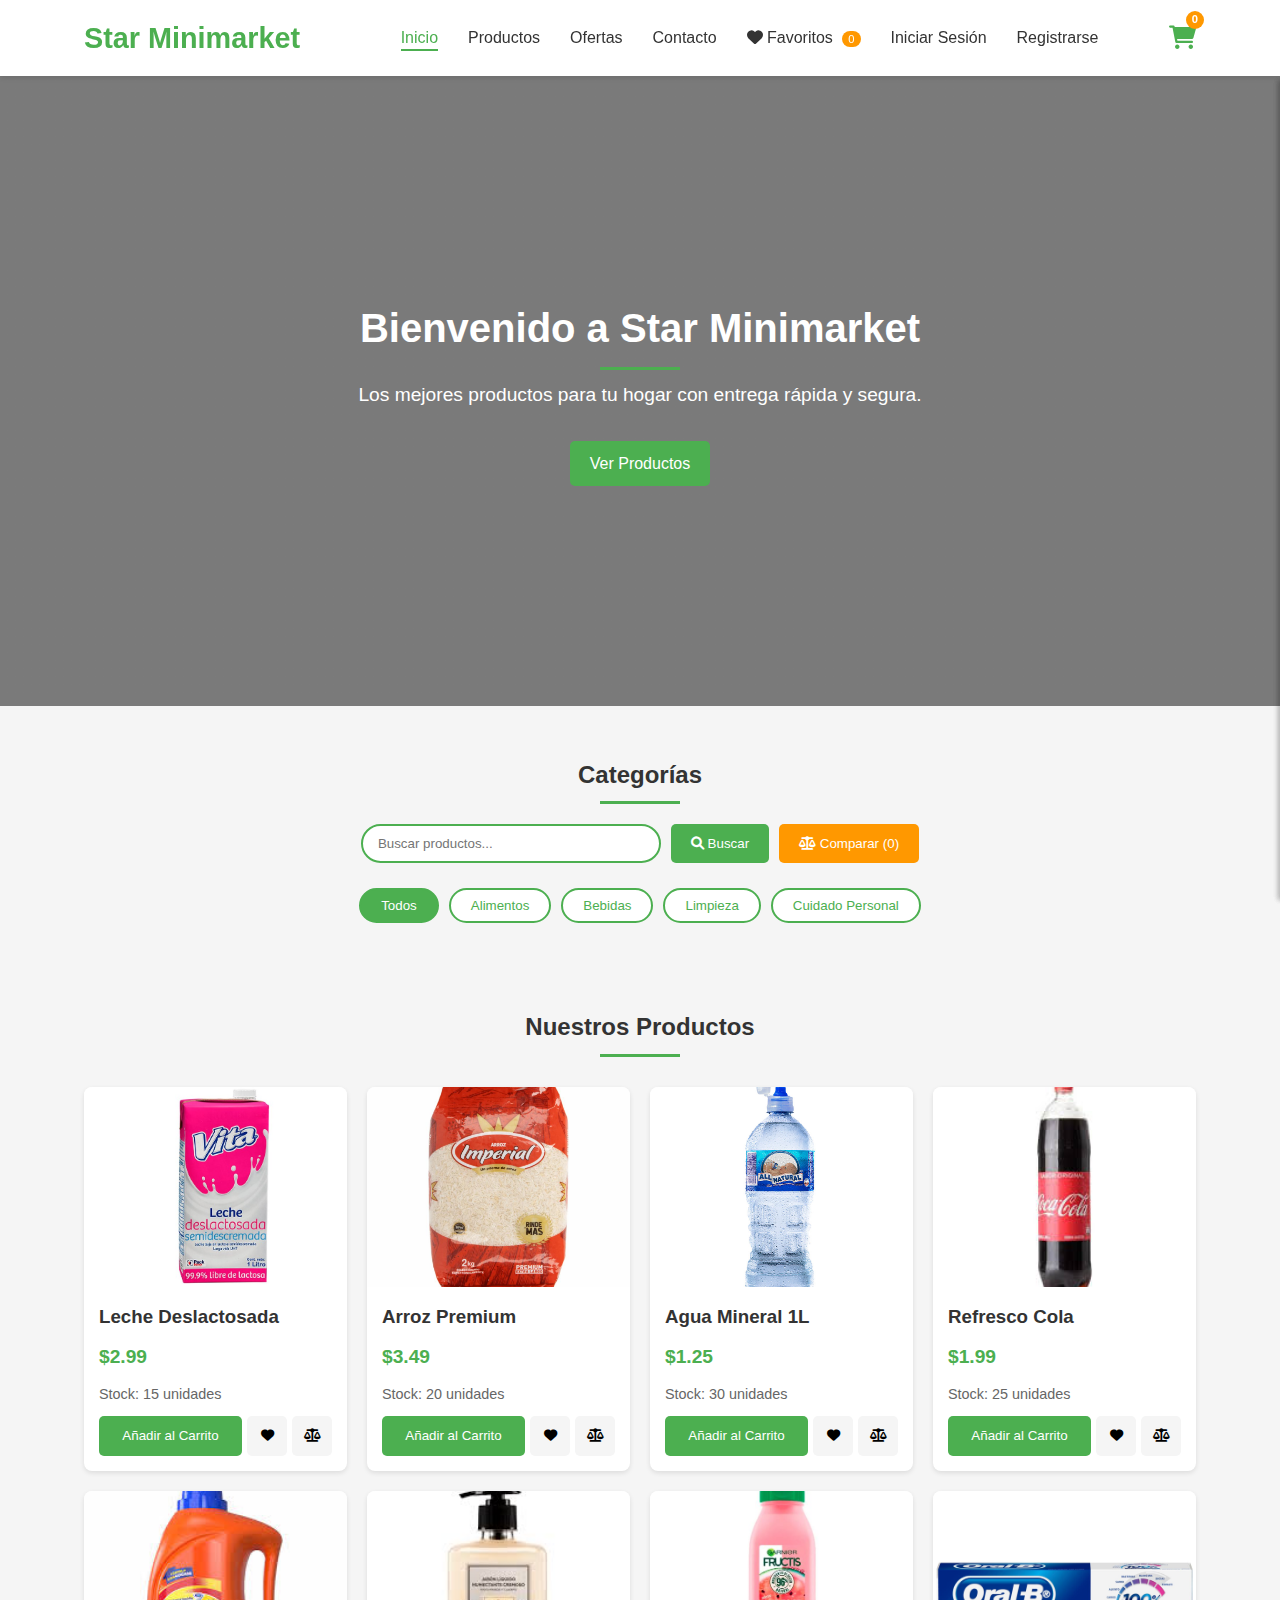
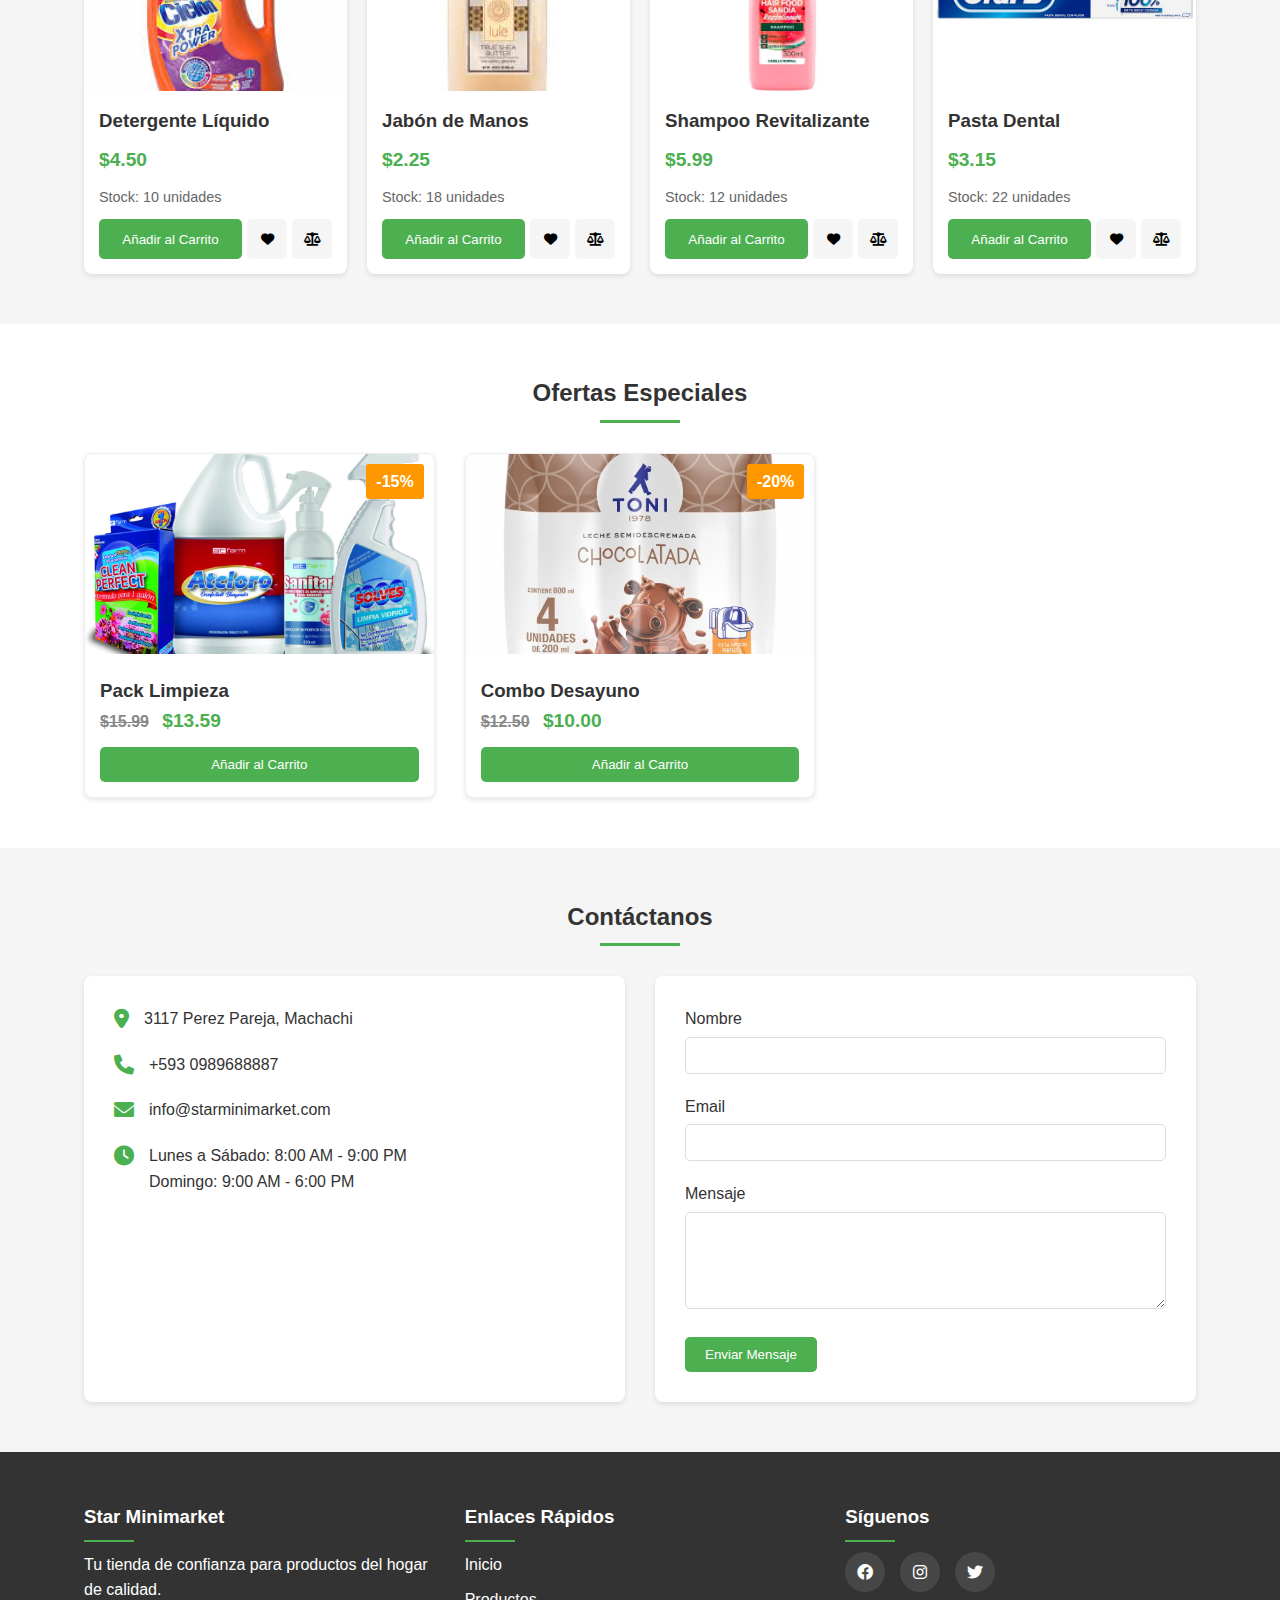
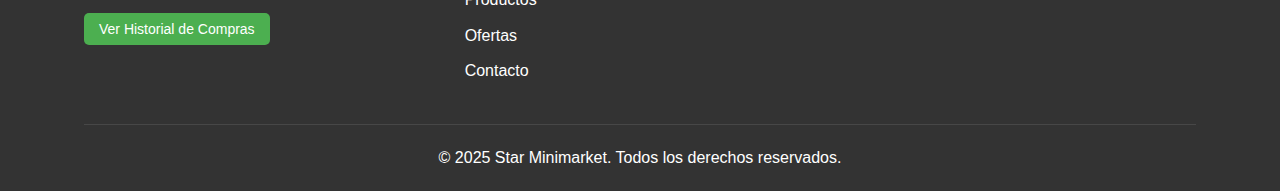
<file: index.html>
<!DOCTYPE html>
<html lang="es">

<head>
    <meta charset="UTF-8">
    <meta name="viewport" content="width=device-width, initial-scale=1.0">
    <title>Star Minimarket</title>
    <link rel="stylesheet" href="./static/css/styles.css">
    <link rel="stylesheet" href="https://cdnjs.cloudflare.com/ajax/libs/font-awesome/6.0.0-beta3/css/all.min.css">
</head>

<body>
    <header>
        <div class="container">
            <div class="logo">
                <h1>Star Minimarket</h1>
            </div>
            <nav>
                <ul>
                    <li><a href="#inicio" class="active">Inicio</a></li>
                    <li><a href="#productos">Productos</a></li>
                    <li><a href="#ofertas">Ofertas</a></li>
                    <li><a href="#contacto">Contacto</a></li>
                    <li><a href="#" id="wishlist-link"><i class="fas fa-heart"></i> Favoritos <span class="wishlist-count">0</span></a></li>
                    <li><a href="login.html">Iniciar Sesión</a></li>
                    <li><a href="registro.html">Registrarse</a></li>
                </ul>
            </nav>
            <div class="cart-icon">
                <i class="fas fa-shopping-cart"></i>
                <span class="cart-count">0</span>
            </div>
        </div>
    </header>

    <div class="shopping-cart">
        <h2>Carrito de Compras</h2>
        <div class="coupon-section">
            <input type="text" id="coupon-input" placeholder="Código de cupón">
            <button id="apply-coupon-btn" class="btn">Aplicar</button>
            <p id="coupon-message"></p>
        </div>
        <div class="cart-items">
            <p class="empty-cart">No hay productos en el carrito</p>
        </div>
        <div class="cart-total">
            <p>Subtotal: <span id="cart-subtotal-price">$0.00</span></p>
            <p id="discount-line" style="display:none;">Descuento: <span id="cart-discount-price">$0.00</span></p>
            <p>IVA (15%): <span id="cart-iva-price">$0.00</span></p>
            <p>Total: <span id="cart-total-price">$0.00</span></p>
            <button id="checkout-btn">Realizar Compra</button>
            <button id="clear-cart">Vaciar Carrito</button>
        </div>
    </div>

    <div class="wishlist-panel" id="wishlist-panel">
        <h2>Mis Favoritos</h2>
        <button class="close-wishlist" id="close-wishlist">✖</button>
        <div class="wishlist-items" id="wishlist-items">
            <p class="empty-wishlist">No hay productos favoritos</p>
        </div>
    </div>

    <div class="purchase-history-panel" id="purchase-history-panel">
        <h2>Historial de Compras</h2>
        <button class="close-history" id="close-history">✖</button>
        <div class="history-items" id="history-items">
            <p class="empty-history">No hay compras registradas</p>
        </div>
    </div>

    <section id="hero">
        <div class="container">
            <div class="hero-content">
                <h2>Bienvenido a Star Minimarket</h2>
                <p>Los mejores productos para tu hogar con entrega rápida y segura.</p>
                <a href="#productos" class="btn">Ver Productos</a>
            </div>
        </div>
    </section>

    <section id="categorias">
        <div class="container">
            <h2>Categorías</h2>
            <div class="search-container">
                <input type="text" id="search-input" placeholder="Buscar productos...">
                <button id="search-btn" class="btn"><i class="fas fa-search"></i> Buscar</button>
                <button id="compare-btn" class="btn btn-secondary"><i class="fas fa-balance-scale"></i> Comparar (<span id="compare-count">0</span>)</button>
            </div>
            <div class="filter-buttons">
                <button class="filter-btn active" data-category="todos">Todos</button>
                <button class="filter-btn" data-category="alimentos">Alimentos</button>
                <button class="filter-btn" data-category="bebidas">Bebidas</button>
                <button class="filter-btn" data-category="limpieza">Limpieza</button>
                <button class="filter-btn" data-category="personal">Cuidado Personal</button>
            </div>
        </div>
    </section>

    <section id="productos">
        <div class="container">
            <h2>Nuestros Productos</h2>
            <div class="products-grid">

            </div>
        </div>
    </section>

    <section id="ofertas">
        <div class="container">
            <h2>Ofertas Especiales</h2>
            <div class="offers-container">
                <div class="offer-card">
                    <div class="offer-badge">-15%</div>
                    <img src="static/images/pack_limpieza.jpg" alt="Oferta Especial">
                    <div class="offer-content">
                        <h3>Pack Limpieza</h3>
                        <p class="price"><span class="original">$15.99</span> $13.59</p>
                        <button class="add-to-cart-btn" data-id="oferta1" data-name="Pack Limpieza" data-price="13.59"
                            data-img="https://via.placeholder.com/150" data-category="limpieza">Añadir al
                            Carrito</button>
                    </div>
                </div>
                <div class="offer-card">
                    <div class="offer-badge">-20%</div>
                    <img src="static/images/pack_leche.jpg" alt="Oferta Especial">
                    <div class="offer-content">
                        <h3>Combo Desayuno</h3>
                        <p class="price"><span class="original">$12.50</span> $10.00</p>
                        <button class="add-to-cart-btn" data-id="oferta2" data-name="Combo Desayuno" data-price="10.00"
                            data-img="https://via.placeholder.com/150" data-category="alimentos">Añadir al
                            Carrito</button>
                    </div>
                </div>
            </div>
        </div>
    </section>

    <section id="contacto">
        <div class="container">
            <h2>Contáctanos</h2>
            <div class="contact-container">
                <div class="contact-info">
                    <div class="info-item">
                        <i class="fas fa-map-marker-alt"></i>
                        <p>3117 Perez Pareja, Machachi </p>
                    </div>
                    <div class="info-item">
                        <i class="fas fa-phone"></i>
                        <p> +593 0989688887</p>
                    </div>
                    <div class="info-item">
                        <i class="fas fa-envelope"></i>
                        <p>info@starminimarket.com</p>
                    </div>
                    <div class="info-item">
                        <i class="fas fa-clock"></i>
                        <p>Lunes a Sábado: 8:00 AM - 9:00 PM<br>Domingo: 9:00 AM - 6:00 PM</p>
                    </div>
                </div>
                <div class="contact-form">
                    <form id="contact-form">
                        <div class="form-group">
                            <label for="name">Nombre</label>
                            <input type="text" id="name" name="name" required>
                        </div>
                        <div class="form-group">
                            <label for="email">Email</label>
                            <input type="email" id="email" name="email" required>
                        </div>
                        <div class="form-group">
                            <label for="message">Mensaje</label>
                            <textarea id="message" name="message" rows="5" required></textarea>
                        </div>
                        <button type="submit" class="btn">Enviar Mensaje</button>
                    </form>
                </div>
            </div>
        </div>
    </section>

    <footer>
        <div class="container">
            <div class="footer-content">
                <div class="footer-section">
                    <h3>Star Minimarket</h3>
                    <p>Tu tienda de confianza para productos del hogar de calidad.</p>
                    <button id="view-history-btn" class="btn btn-small">Ver Historial de Compras</button>
                </div>
                <div class="footer-section">
                    <h3>Enlaces Rápidos</h3>
                    <ul>
                        <li><a href="#inicio">Inicio</a></li>
                        <li><a href="#productos">Productos</a></li>
                        <li><a href="#ofertas">Ofertas</a></li>
                        <li><a href="#contacto">Contacto</a></li>
                    </ul>
                </div>
                <div class="footer-section">
                    <h3>Síguenos</h3>
                    <div class="social-icons">
                        <a href="#"><i class="fab fa-facebook"></i></a>
                        <a href="#"><i class="fab fa-instagram"></i></a>
                        <a href="#"><i class="fab fa-twitter"></i></a>
                    </div>
                </div>
            </div>
            <div class="footer-bottom">
                <p>&copy; 2025 Star Minimarket. Todos los derechos reservados.</p>
            </div>
        </div>
    </footer>

    <div id="compare-modal" class="modal">
        <div class="modal-content">
            <span class="close-modal" id="close-compare">×</span>
            <h2>Comparador de Productos</h2>
            <div id="compare-container"></div>
            <button id="clear-compare" class="btn">Limpiar Comparación</button>
        </div>
    </div>

    <script src="./static/js/auth.js"></script>
    <script src="./static/js/script.js"></script>
</body>

</html>
</file>
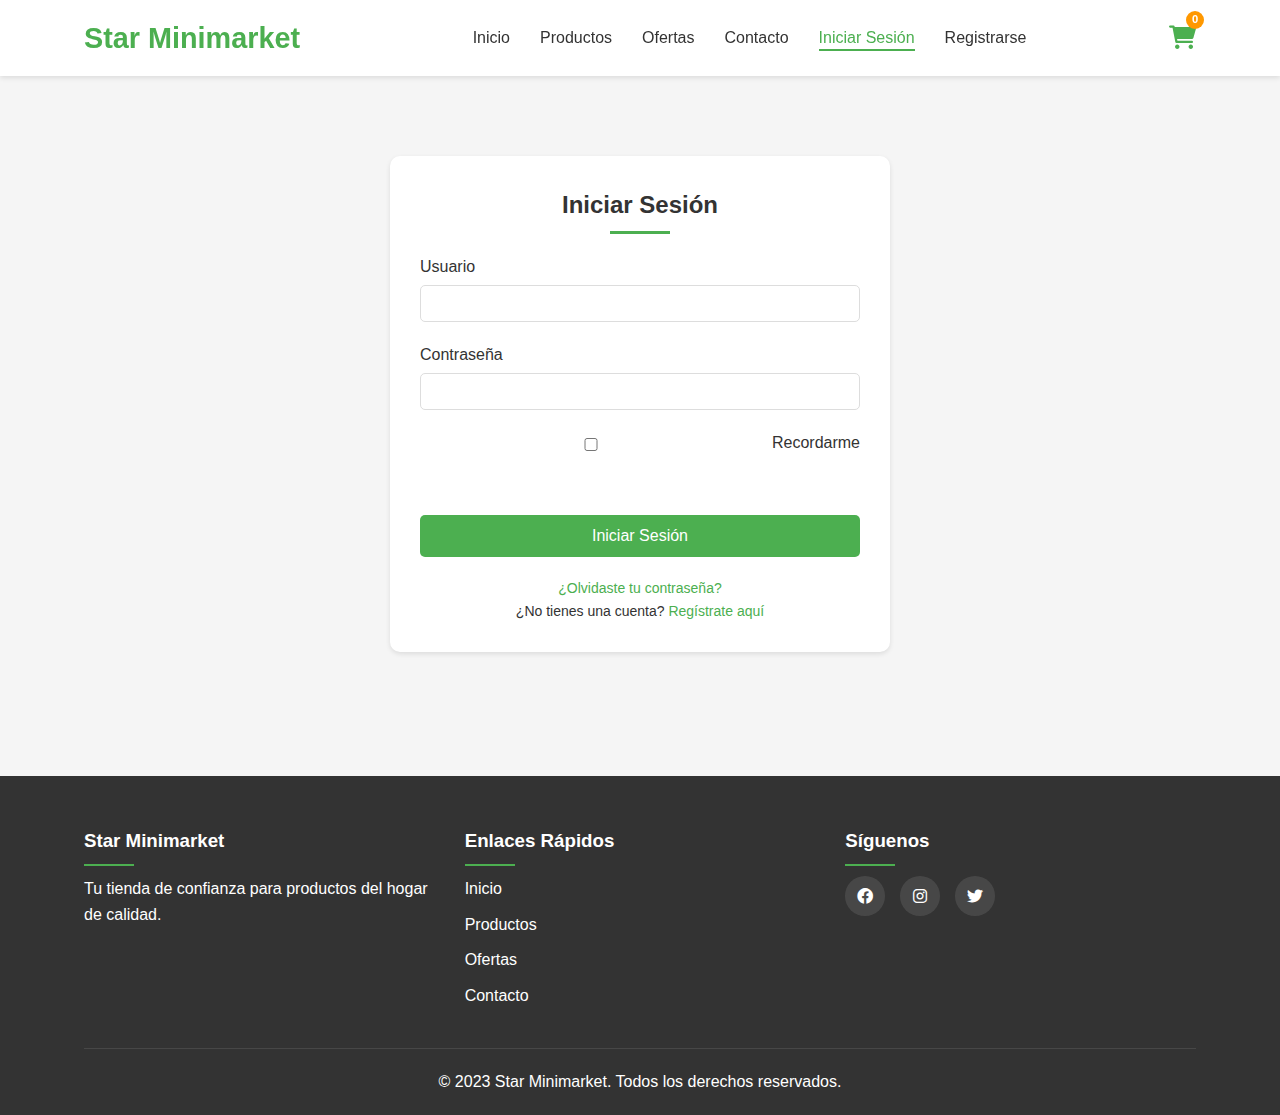
<file: admin.html>
<!DOCTYPE html>
<html lang="es">
<head>
    <meta charset="UTF-8">
    <meta name="viewport" content="width=device-width, initial-scale=1.0">
    <title>Panel de Administración - Star Minimarket</title>
    <link rel="stylesheet" href="./static/css/styles.css">
    <link rel="stylesheet" href="./static/css/admin.css">
    <link rel="stylesheet" href="https://cdnjs.cloudflare.com/ajax/libs/font-awesome/6.0.0-beta3/css/all.min.css">
</head>
<body>
    <header>
        <div class="container">
            <div class="logo">
                <h1>Star Minimarket - Admin</h1>
            </div>
            <nav>
                <ul>
                    <li><a href="index.html">Ver Tienda</a></li>
                    <li><a href="#" id="admin-logout-link">Cerrar Sesión</a></li>
                </ul>
            </nav>
        </div>
    </header>

    <section class="admin-section">
        <div class="container">
            <h2>Panel de Administración</h2>
            
            <div class="admin-stats">
                <div class="stat-card">
                    <i class="fas fa-box"></i>
                    <h3>Total Productos</h3>
                    <p id="total-products">0</p>
                </div>
                <div class="stat-card">
                    <i class="fas fa-shopping-cart"></i>
                    <h3>Total Ventas</h3>
                    <p id="total-sales">0</p>
                </div>
                <div class="stat-card">
                    <i class="fas fa-dollar-sign"></i>
                    <h3>Ingresos</h3>
                    <p id="total-revenue">$0.00</p>
                </div>
            </div>

            <div class="admin-tabs">
                <button class="tab-btn active" data-tab="products">Productos</button>
                <button class="tab-btn" data-tab="promotions">Promociones</button>
                <button class="tab-btn" data-tab="employees">Empleados</button>
            </div>

            <div id="products-tab" class="tab-content active">
                <div class="admin-controls">
                    <button id="add-product-btn" class="btn btn-primary">
                        <i class="fas fa-plus"></i> Agregar Producto
                    </button>
                </div>

                <div class="products-table">
                    <h3>Gestión de Productos</h3>
                    <table id="admin-products-table" class="admin-table">
                        <thead>
                            <tr>
                                <th>ID</th>
                                <th>Imagen</th>
                                <th>Nombre</th>
                                <th>Precio</th>
                                <th>Categoría</th>
                                <th>Stock</th>
                                <th>Acciones</th>
                            </tr>
                        </thead>
                        <tbody id="products-tbody">
                        </tbody>
                    </table>
                </div>
            </div>

            <div id="promotions-tab" class="tab-content">
                <div class="admin-controls">
                    <button id="add-promotion-btn" class="btn btn-primary">
                        <i class="fas fa-plus"></i> Agregar Promoción
                    </button>
                </div>

                <div class="products-table">
                    <h3>Gestión de Promociones</h3>
                    <table id="admin-promotions-table" class="admin-table">
                        <thead>
                            <tr>
                                <th>ID</th>
                                <th>Imagen</th>
                                <th>Nombre</th>
                                <th>Precio Original</th>
                                <th>Precio Oferta</th>
                                <th>Descuento</th>
                                <th>Categoría</th>
                                <th>Acciones</th>
                            </tr>
                        </thead>
                        <tbody id="promotions-tbody">
                        </tbody>
                    </table>
                </div>
            </div>

            <!-- NUEVA SECCIÓN: Empleados -->
            <div id="employees-tab" class="tab-content">
                <div class="products-table">
                    <h3>Lista de Empleados</h3>
                    <table id="admin-employees-table" class="admin-table">
                        <thead>
                            <tr>
                                <th>ID</th>
                                <th>Nombre</th>
                                <th>Cargo</th>
                                <th>Email</th>
                                <th>Teléfono</th>
                                <th>Estado</th>
                            </tr>
                        </thead>
                        <tbody id="employees-tbody"></tbody>
                    </table>
                </div>
            </div>
        </div>
    </section>

    <div id="product-modal" class="modal">
        <div class="modal-content">
            <span class="close-modal" id="close-product-modal">×</span>
            <h2 id="modal-title">Agregar Producto</h2>
            <form id="product-form">
                <input type="hidden" id="product-id">
                <div class="form-group">
                    <label for="product-name">Nombre del Producto</label>
                    <input type="text" id="product-name" required>
                </div>
                <div class="form-group">
                    <label for="product-price">Precio ($)</label>
                    <input type="number" id="product-price" step="0.01" min="0" required>
                </div>
                <div class="form-group">
                    <label for="product-category">Categoría</label>
                    <select id="product-category" required>
                        <option value="alimentos">Alimentos</option>
                        <option value="bebidas">Bebidas</option>
                        <option value="limpieza">Limpieza</option>
                        <option value="personal">Cuidado Personal</option>
                    </select>
                </div>
                <div class="form-group">
                    <label for="product-stock">Stock</label>
                    <input type="number" id="product-stock" min="0" required>
                </div>
                <div class="form-group">
                    <label for="product-img">URL de Imagen</label>
                    <input type="text" id="product-img" placeholder="static/images/producto.jpg" required>
                </div>
                <button type="submit" class="btn btn-primary">Guardar Producto</button>
            </form>
        </div>
    </div>

    <div id="promotion-modal" class="modal">
        <div class="modal-content">
            <span class="close-modal" id="close-promotion-modal">×</span>
            <h2 id="promotion-modal-title">Agregar Promoción</h2>
            <form id="promotion-form">
                <input type="hidden" id="promotion-id">
                <div class="form-group">
                    <label for="promotion-name">Nombre de la Promoción</label>
                    <input type="text" id="promotion-name" required>
                </div>
                <div class="form-group">
                    <label for="promotion-original-price">Precio Original ($)</label>
                    <input type="number" id="promotion-original-price" step="0.01" min="0" required>
                </div>
                <div class="form-group">
                    <label for="promotion-price">Precio en Oferta ($)</label>
                    <input type="number" id="promotion-price" step="0.01" min="0" required>
                </div>
                <div class="form-group">
                    <label for="promotion-category">Categoría</label>
                    <select id="promotion-category" required>
                        <option value="alimentos">Alimentos</option>
                        <option value="bebidas">Bebidas</option>
                        <option value="limpieza">Limpieza</option>
                        <option value="personal">Cuidado Personal</option>
                    </select>
                </div>
                <div class="form-group">
                    <label for="promotion-img">URL de Imagen</label>
                    <input type="text" id="promotion-img" placeholder="static/images/promocion.jpg" required>
                </div>
                <button type="submit" class="btn btn-primary">Guardar Promoción</button>
            </form>
        </div>
    </div>

    <footer>
        <div class="container">
            <div class="footer-bottom">
                <p>&copy; 2025 Star Minimarket - Panel de Administración</p>
            </div>
        </div>
    </footer>

    <script src="./static/js/admin.js"></script>
</body>
</html>
</file>
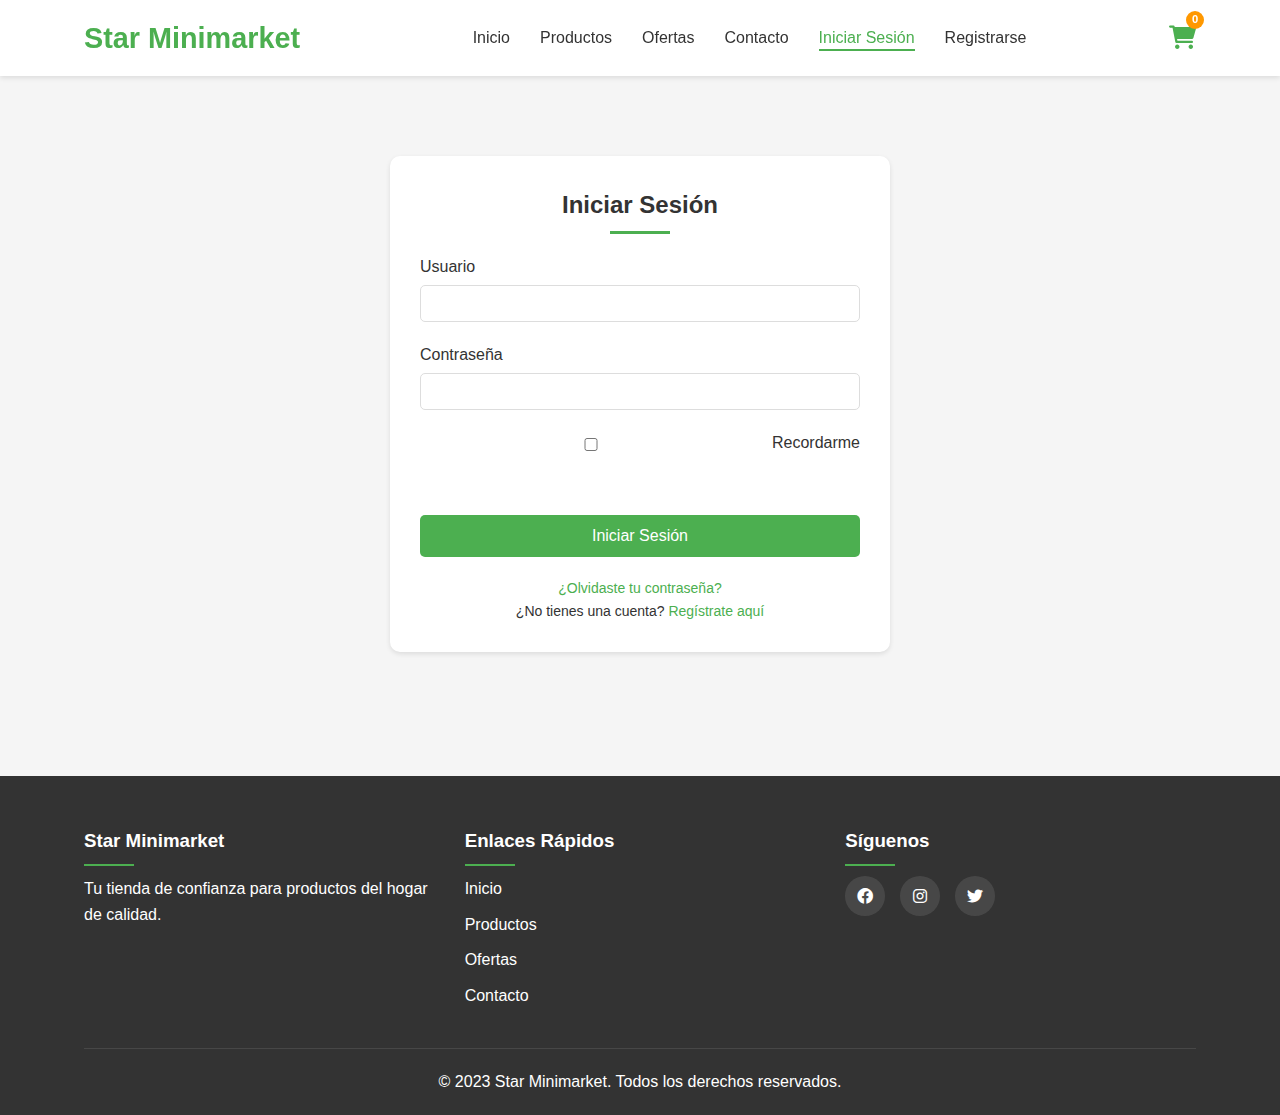
<file: login.html>
<!DOCTYPE html>
<html lang="es">

<head>
    <meta charset="UTF-8">
    <meta name="viewport" content="width=device-width, initial-scale=1.0">
    <title>Iniciar Sesión - Star Minimarket</title>
    <link rel="stylesheet" href="./static/css/styles.css">
    <link rel="stylesheet" href="https://cdnjs.cloudflare.com/ajax/libs/font-awesome/6.0.0-beta3/css/all.min.css">
</head>

<body>
    <header>
        <div class="container">
            <div class="logo">
                <h1>Star Minimarket</h1>
            </div>
            <nav>
                <ul>
                    <li><a href="index.html">Inicio</a></li>
                    <li><a href="index.html#productos">Productos</a></li>
                    <li><a href="index.html#ofertas">Ofertas</a></li>
                    <li><a href="index.html#contacto">Contacto</a></li>
                    <li><a href="login.html" class="active">Iniciar Sesión</a></li>
                    <li><a href="registro.html">Registrarse</a></li>
                </ul>
            </nav>
            <div class="cart-icon">
                <i class="fas fa-shopping-cart"></i>
                <span class="cart-count">0</span>
            </div>
        </div>
    </header>
    <section id="login-section" class="auth-section">
        <div class="container">
            <div class="auth-container">
                <div class="auth-form-container">
                    <h2>Iniciar Sesión</h2>
                    <form id="login-form" class="auth-form">
                        <div class="form-group">
                            <label for="username">Usuario</label>
                            <input type="text" id="username" name="username" required>
                        </div>
                        <div class="form-group">
                            <label for="password">Contraseña</label>
                            <input type="password" id="password" name="password" required>
                        </div>
                        <div class="form-group">
                            <div class="remember-me">
                                <input type="checkbox" id="remember" name="remember">
                                <label for="remember">Recordarme</label>
                            </div>
                        </div>
                        <div id="login-error" class="error-message"></div>
                        <button type="submit" class="btn btn-primary">Iniciar Sesión</button>
                    </form>
                    <div class="auth-links">
                        <a href="#">¿Olvidaste tu contraseña?</a>
                        <p>¿No tienes una cuenta? <a href="registro.html">Regístrate aquí</a></p>
                    </div>
                </div>
            </div>
        </div>
    </section>
    <footer>
        <div class="container">
            <div class="footer-content">
                <div class="footer-section">
                    <h3>Star Minimarket</h3>
                    <p>Tu tienda de confianza para productos del hogar de calidad.</p>
                </div>
                <div class="footer-section">
                    <h3>Enlaces Rápidos</h3>
                    <ul>
                        <li><a href="index.html">Inicio</a></li>
                        <li><a href="index.html#productos">Productos</a></li>
                        <li><a href="index.html#ofertas">Ofertas</a></li>
                        <li><a href="index.html#contacto">Contacto</a></li>
                    </ul>
                </div>
                <div class="footer-section">
                    <h3>Síguenos</h3>
                    <div class="social-icons">
                        <a href="#"><i class="fab fa-facebook"></i></a>
                        <a href="#"><i class="fab fa-instagram"></i></a>
                        <a href="#"><i class="fab fa-twitter"></i></a>
                    </div>
                </div>
            </div>
            <div class="footer-bottom">
                <p>&copy; 2023 Star Minimarket. Todos los derechos reservados.</p>
            </div>
        </div>
    </footer>
    <script src="./static/js/auth.js"></script>
    <script src="./static/js/script.js"></script>
</body>

</html>
</file>
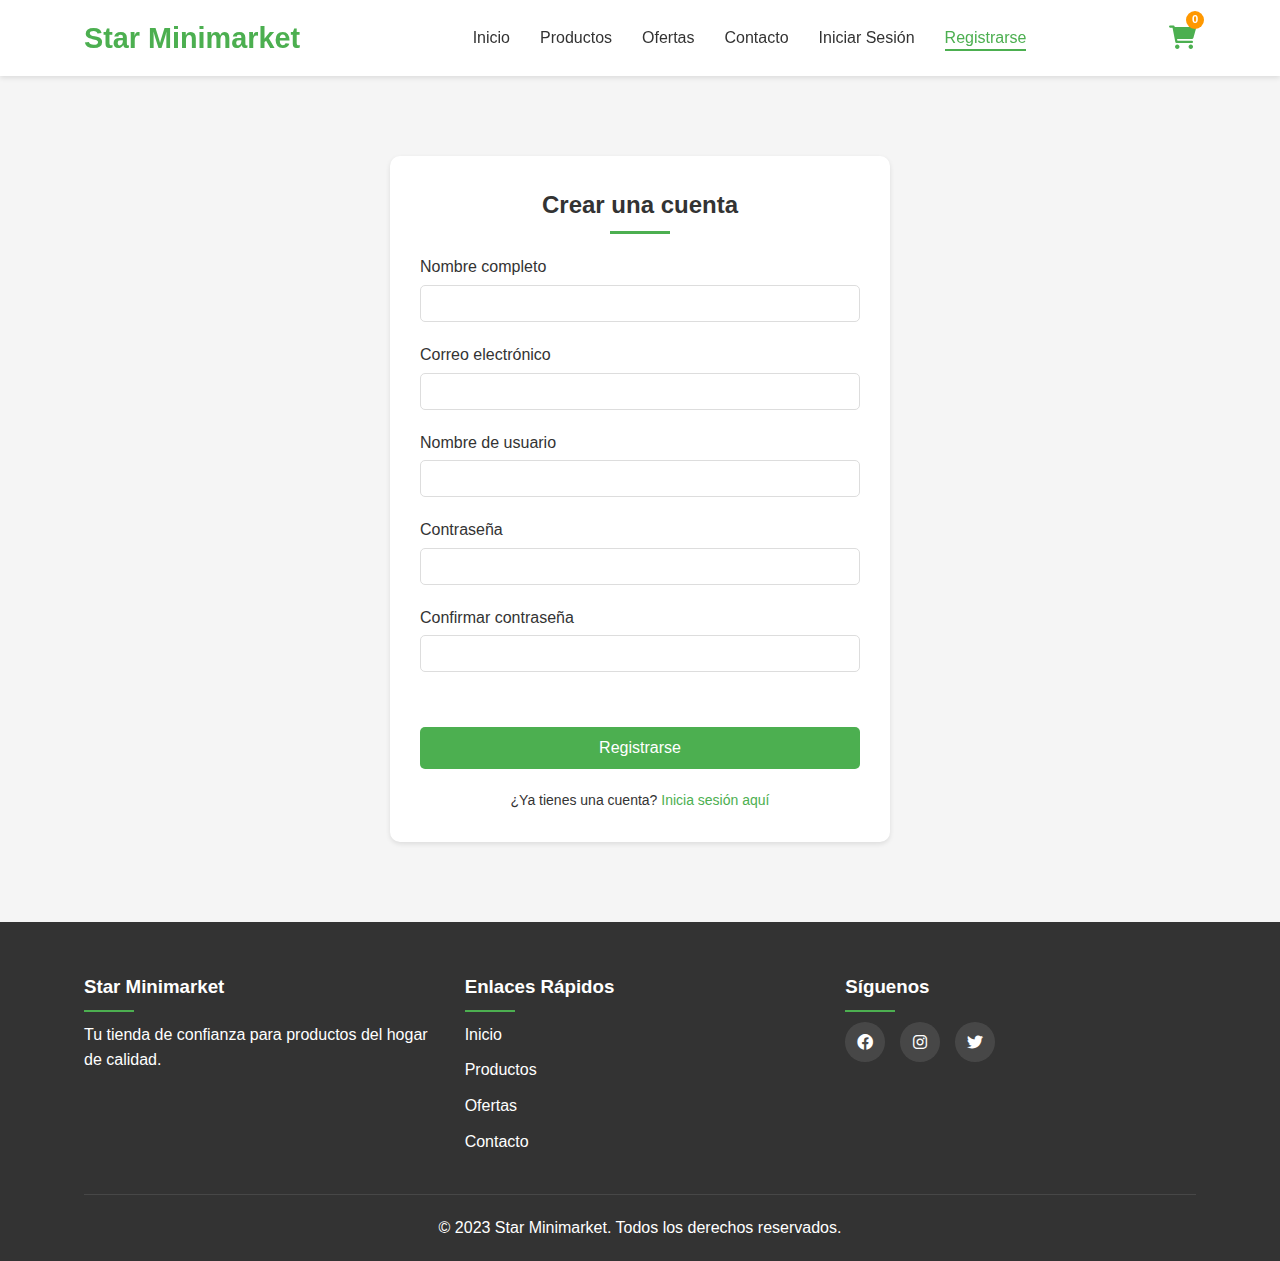
<file: registro.html>
<!DOCTYPE html>
<html lang="es">
<head>
    <meta charset="UTF-8">
    <meta name="viewport" content="width=device-width, initial-scale=1.0">
    <title>Registro - Star Minimarket</title>
    <link rel="stylesheet" href="./static/css/styles.css">
    <link rel="stylesheet" href="https://cdnjs.cloudflare.com/ajax/libs/font-awesome/6.0.0-beta3/css/all.min.css">
</head>
<body>
    <header>
        <div class="container">
            <div class="logo">
                <h1>Star Minimarket</h1>
            </div>
            <nav>
                <ul>
                    <li><a href="index.html">Inicio</a></li>
                    <li><a href="index.html#productos">Productos</a></li>
                    <li><a href="index.html#ofertas">Ofertas</a></li>
                    <li><a href="index.html#contacto">Contacto</a></li>
                    <li><a href="login.html">Iniciar Sesión</a></li>
                    <li><a href="registro.html" class="active">Registrarse</a></li>
                </ul>
            </nav>
            <div class="cart-icon">
                <i class="fas fa-shopping-cart"></i>
                <span class="cart-count">0</span>
            </div>
        </div>
    </header>
    <section id="registro-section" class="auth-section">
        <div class="container">
            <div class="auth-container">
                <div class="auth-form-container">
                    <h2>Crear una cuenta</h2>
                    <form id="registro-form" class="auth-form">
                        <div class="form-group">
                            <label for="reg-nombre">Nombre completo</label>
                            <input type="text" id="reg-nombre" name="nombre" required>
                        </div>
                        <div class="form-group">
                            <label for="reg-email">Correo electrónico</label>
                            <input type="email" id="reg-email" name="email" required>
                        </div>
                        <div class="form-group">
                            <label for="reg-username">Nombre de usuario</label>
                            <input type="text" id="reg-username" name="username" required>
                        </div>
                        <div class="form-group">
                            <label for="reg-password">Contraseña</label>
                            <input type="password" id="reg-password" name="password" required>
                        </div>
                        <div class="form-group">
                            <label for="reg-confirm-password">Confirmar contraseña</label>
                            <input type="password" id="reg-confirm-password" name="confirm-password" required>
                        </div>
                        <div id="registro-error" class="error-message"></div>
                        <button type="submit" class="btn btn-primary">Registrarse</button>
                    </form>
                    <div class="auth-links">
                        <p>¿Ya tienes una cuenta? <a href="login.html">Inicia sesión aquí</a></p>
                    </div>
                </div>
            </div>
        </div>
    </section>
    <footer>
        <div class="container">
            <div class="footer-content">
                <div class="footer-section">
                    <h3>Star Minimarket</h3>
                    <p>Tu tienda de confianza para productos del hogar de calidad.</p>
                </div>
                <div class="footer-section">
                    <h3>Enlaces Rápidos</h3>
                    <ul>
                        <li><a href="index.html">Inicio</a></li>
                        <li><a href="index.html#productos">Productos</a></li>
                        <li><a href="index.html#ofertas">Ofertas</a></li>
                        <li><a href="index.html#contacto">Contacto</a></li>
                    </ul>
                </div>
                <div class="footer-section">
                    <h3>Síguenos</h3>
                    <div class="social-icons">
                        <a href="#"><i class="fab fa-facebook"></i></a>
                        <a href="#"><i class="fab fa-instagram"></i></a>
                        <a href="#"><i class="fab fa-twitter"></i></a>
                    </div>
                </div>
            </div>
            <div class="footer-bottom">
                <p>&copy; 2023 Star Minimarket. Todos los derechos reservados.</p>
            </div>
        </div>
    </footer>
    <script src="./static/js/auth.js"></script>
    <script src="./static/js/script.js"></script>
</body>
</html>
</file>
<file: static/css/styles.css>
* {
    margin: 0;
    padding: 0;
    box-sizing: border-box;
}

:root {
    --primary-color: #4caf50;
    --secondary-color: #2e7d32;
    --accent-color: #ff9800;
    --light-gray: #f5f5f5;
    --dark-gray: #333;
    --white: #fff;
    --shadow: 0 2px 5px rgba(0, 0, 0, 0.1);
    --transition: all 0.3s ease;
}

body {
    font-family: 'Segoe UI', Tahoma, Geneva, Verdana, sans-serif;
    line-height: 1.6;
    color: var(--dark-gray);
    background-color: var(--light-gray);
}

.container {
    width: 90%;
    max-width: 1200px;
    margin: 0 auto;
    padding: 0 20px;
}

a {
    text-decoration: none;
    color: inherit;
}

ul {
    list-style: none;
}

.btn {
    display: inline-block;
    background-color: var(--primary-color);
    color: var(--white);
    padding: 10px 20px;
    border: none;
    border-radius: 5px;
    cursor: pointer;
    transition: var(--transition);
}

.btn:hover {
    background-color: var(--secondary-color);
}

header {
    background-color: var(--white);
    box-shadow: var(--shadow);
    position: sticky;
    top: 0;
    z-index: 100;
}

header .container {
    display: flex;
    justify-content: space-between;
    align-items: center;
    padding: 15px 20px;
}

.logo h1 {
    color: var(--primary-color);
    font-size: 1.8rem;
    font-weight: 700;
}

nav ul {
    display: flex;
}

nav ul li {
    margin-left: 30px;
}

nav ul li a {
    position: relative;
    font-weight: 500;
    transition: var(--transition);
}

nav ul li a:hover,
nav ul li a.active {
    color: var(--primary-color);
}

nav ul li a.active::after,
nav ul li a:hover::after {
    content: '';
    position: absolute;
    bottom: -5px;
    left: 0;
    width: 100%;
    height: 2px;
    background-color: var(--primary-color);
}

.cart-icon {
    position: relative;
    cursor: pointer;
    font-size: 1.5rem;
    color: var(--primary-color);
}

.cart-count {
    position: absolute;
    top: -8px;
    right: -8px;
    background-color: var(--accent-color);
    color: var(--white);
    font-size: 0.7rem;
    font-weight: bold;
    width: 18px;
    height: 18px;
    display: flex;
    align-items: center;
    justify-content: center;
    border-radius: 50%;
}

.shopping-cart {
    position: fixed;
    top: 80px;
    right: -350px;
    width: 350px;
    height: calc(100vh - 80px);
    background-color: var(--white);
    box-shadow: -2px 0 5px rgba(0, 0, 0, 0.1);
    z-index: 99;
    padding: 20px;
    overflow-y: auto;
    transition: var(--transition);
}

.shopping-cart.active {
    right: 0;
}

.cart-items {
    margin: 20px 0;
    min-height: 100px;
}

.empty-cart {
    text-align: center;
    color: #888;
    margin-top: 20px;
}

.cart-item {
    display: flex;
    align-items: center;
    margin-bottom: 15px;
    padding-bottom: 15px;
    border-bottom: 1px solid #eee;
}

.cart-item img {
    width: 60px;
    height: 60px;
    object-fit: cover;
    margin-right: 15px;
}

.cart-item-info {
    flex: 1;
}

.cart-item h3 {
    font-size: 16px;
    margin-bottom: 5px;
}

.cart-item-price {
    font-weight: bold;
    color: var(--primary-color);
}

.cart-item-quantity {
    display: flex;
    align-items: center;
    margin-top: 5px;
}

.quantity-btn {
    background-color: #eee;
    border: none;
    width: 25px;
    height: 25px;
    border-radius: 50%;
    display: flex;
    align-items: center;
    justify-content: center;
    cursor: pointer;
}

.quantity {
    margin: 0 10px;
}

.remove-item {
    color: #e74c3c;
    cursor: pointer;
    margin-left: 10px;
}

.cart-total {
    margin-top: 20px;
    text-align: center;
}

.cart-total p {
    font-size: 18px;
    font-weight: bold;
    margin-bottom: 15px;
}

#checkout-btn,
#clear-cart {
    width: 100%;
    margin-bottom: 10px;
    padding: 10px;
}

#clear-cart {
    background-color: #e74c3c;
}

#clear-cart:hover {
    background-color: #c0392b;
}

#hero {
    background: linear-gradient(rgba(0, 0, 0, 0.5), rgba(0, 0, 0, 0.5)), url('https://images.unsplash.com/photo-1604719312566-8912e9227c6a?ixlib=rb-4.0.3&ixid=M3wxMjA3fDB8MHxzZWFyY2h8Mnx8c3VwZXJtYXJrZXR8ZW58MHx8MHx8fDA%3D&auto=format&fit=crop&w=1200&q=80') no-repeat center center/cover;
    height: 70vh;
    display: flex;
    align-items: center;
    color: var(--white);
    text-align: center;
}

.hero-content {
    max-width: 600px;
    margin: 0 auto;
}

.hero-content h2 {
    font-size: 2.5rem;
    margin-bottom: 20px;
}

.hero-content p {
    font-size: 1.2rem;
    margin-bottom: 30px;
}

#categorias {
    padding: 50px 0 30px;
}

.filter-buttons {
    display: flex;
    justify-content: center;
    flex-wrap: wrap;
    margin-top: 20px;
}

.filter-btn {
    background-color: var(--white);
    border: 2px solid var(--primary-color);
    border-radius: 25px;
    padding: 8px 20px;
    margin: 5px;
    cursor: pointer;
    transition: var(--transition);
    color: var(--primary-color);
    font-weight: 500;
}

.filter-btn.active,
.filter-btn:hover {
    background-color: var(--primary-color);
    color: var(--white);
}

#productos {
    padding: 50px 0;
}

h2 {
    text-align: center;
    margin-bottom: 30px;
    position: relative;
}

h2::after {
    content: '';
    position: absolute;
    bottom: -10px;
    left: 50%;
    transform: translateX(-50%);
    width: 80px;
    height: 3px;
    background-color: var(--primary-color);
}

.products-grid {
    display: grid;
    grid-template-columns: repeat(auto-fill, minmax(250px, 1fr));
    gap: 20px;
    margin-top: 40px;
}

.product-card {
    background-color: var(--white);
    border-radius: 8px;
    overflow: hidden;
    box-shadow: var(--shadow);
    transition: var(--transition);
}

.product-card:hover {
    transform: translateY(-5px);
    box-shadow: 0 5px 15px rgba(0, 0, 0, 0.1);
}

.product-card img {
    width: 100%;
    height: 200px;
    object-fit: cover;
}

.product-info {
    padding: 15px;
}

.product-info h3 {
    margin-bottom: 10px;
}

.price {
    font-weight: bold;
    color: var(--primary-color);
    margin-bottom: 10px;
    font-size: 1.2rem;
}

.original {
    color: #888;
    text-decoration: line-through;
    margin-right: 8px;
    font-size: 1rem;
}

.add-to-cart-btn {
    width: 100%;
    padding: 10px;
    border: none;
    background-color: var(--primary-color);
    color: var(--white);
    border-radius: 5px;
    cursor: pointer;
    transition: var(--transition);
    font-weight: 500;
}

.add-to-cart-btn:hover {
    background-color: var(--secondary-color);
}

#ofertas {
    padding: 50px 0;
    background-color: var(--white);
}

.offers-container {
    display: grid;
    grid-template-columns: repeat(auto-fill, minmax(300px, 1fr));
    gap: 30px;
    margin-top: 40px;
}

.offer-card {
    position: relative;
    background-color: var(--white);
    border-radius: 8px;
    overflow: hidden;
    box-shadow: var(--shadow);
    transition: var(--transition);
    border: 1px solid #eee;
}

.offer-badge {
    position: absolute;
    top: 10px;
    right: 10px;
    background-color: var(--accent-color);
    color: var(--white);
    padding: 5px 10px;
    border-radius: 3px;
    font-weight: bold;
}

.offer-card img {
    width: 100%;
    height: 200px;
    object-fit: cover;
}

.offer-content {
    padding: 15px;
}

#contacto {
    padding: 50px 0;
    background-color: var(--light-gray);
}

.contact-container {
    display: grid;
    grid-template-columns: repeat(auto-fit, minmax(300px, 1fr));
    gap: 30px;
    margin-top: 40px;
}

.contact-info {
    background-color: var(--white);
    padding: 30px;
    border-radius: 8px;
    box-shadow: var(--shadow);
}

.info-item {
    display: flex;
    align-items: flex-start;
    margin-bottom: 20px;
}

.info-item i {
    color: var(--primary-color);
    font-size: 20px;
    margin-right: 15px;
    margin-top: 3px;
}

.contact-form {
    background-color: var(--white);
    padding: 30px;
    border-radius: 8px;
    box-shadow: var(--shadow);
}

.form-group {
    margin-bottom: 20px;
}

.form-group label {
    display: block;
    margin-bottom: 5px;
    font-weight: 500;
}

.form-group input,
.form-group textarea {
    width: 100%;
    padding: 10px;
    border: 1px solid #ddd;
    border-radius: 5px;
    transition: var(--transition);
}

.form-group input:focus,
.form-group textarea:focus {
    border-color: var(--primary-color);
    outline: none;
}

footer {
    background-color: var(--dark-gray);
    color: var(--white);
    padding: 50px 0 20px;
}

.footer-content {
    display: grid;
    grid-template-columns: repeat(auto-fit, minmax(200px, 1fr));
    gap: 30px;
    margin-bottom: 30px;
}

.footer-section h3 {
    margin-bottom: 20px;
    position: relative;
}

.footer-section h3::after {
    content: '';
    position: absolute;
    bottom: -10px;
    left: 0;
    width: 50px;
    height: 2px;
    background-color: var(--primary-color);
}

.footer-section ul li {
    margin-bottom: 10px;
}

.footer-section ul li a {
    transition: var(--transition);
}

.footer-section ul li a:hover {
    color: var(--primary-color);
    padding-left: 5px;
}

.social-icons {
    display: flex;
    gap: 15px;
    margin-top: 15px;
}

.social-icons a {
    width: 40px;
    height: 40px;
    background-color: rgba(255, 255, 255, 0.1);
    border-radius: 50%;
    display: flex;
    align-items: center;
    justify-content: center;
    transition: var(--transition);
}

.social-icons a:hover {
    background-color: var(--primary-color);
    transform: translateY(-3px);
}

.footer-bottom {
    text-align: center;
    padding-top: 20px;
    border-top: 1px solid rgba(255, 255, 255, 0.1);
}

.auth-section {
    background-color: var(--light-gray);
    padding: 80px 0;
    min-height: calc(100vh - 200px);
}

.auth-container {
    max-width: 500px;
    margin: 0 auto;
}

.auth-form-container {
    background-color: var(--white);
    border-radius: 10px;
    box-shadow: var(--shadow);
    padding: 30px;
}

.auth-form-container h2 {
    text-align: center;
    margin-bottom: 30px;
}

.auth-form-container h2::after {
    width: 60px;
}

.auth-form {
    margin-bottom: 20px;
}

.auth-form .form-group {
    margin-bottom: 20px;
}

.remember-me {
    display: flex;
    align-items: center;
}

.remember-me input {
    margin-right: 10px;
}

.auth-links {
    text-align: center;
    margin-top: 20px;
    font-size: 14px;
}

.auth-links a {
    color: var(--primary-color);
    transition: var(--transition);
}

.auth-links a:hover {
    color: var(--secondary-color);
    text-decoration: underline;
}

.error-message {
    color: #e74c3c;
    font-size: 14px;
    margin-bottom: 15px;
    text-align: center;
    min-height: 20px;
}

.btn-primary {
    width: 100%;
    padding: 12px;
    font-size: 16px;
}

.wishlist-count {
    background-color: var(--accent-color);
    color: var(--white);
    font-size: 0.7rem;
    padding: 2px 6px;
    border-radius: 10px;
    margin-left: 5px;
}

.search-container {
    display: flex;
    justify-content: center;
    gap: 10px;
    margin: 20px 0;
    flex-wrap: wrap;
}

.search-container input {
    padding: 10px 15px;
    border: 2px solid var(--primary-color);
    border-radius: 25px;
    min-width: 300px;
}

.btn-secondary {
    background-color: var(--accent-color);
}

.btn-secondary:hover {
    background-color: #e68900;
}

.btn-small {
    padding: 8px 15px;
    font-size: 14px;
    margin-top: 10px;
}

.coupon-section {
    margin-bottom: 20px;
    padding: 15px;
    background-color: var(--light-gray);
    border-radius: 8px;
}

.coupon-section input {
    width: calc(100% - 90px);
    padding: 8px;
    border: 1px solid #ddd;
    border-radius: 5px;
    margin-right: 10px;
}

.coupon-section .btn {
    padding: 8px 15px;
}

#coupon-message {
    margin-top: 10px;
    font-size: 14px;
    font-weight: bold;
}

.product-actions {
    display: flex;
    gap: 5px;
    margin-top: 10px;
}

.wishlist-btn,
.compare-btn {
    width: 40px;
    height: 40px;
    border: none;
    background-color: var(--light-gray);
    border-radius: 5px;
    cursor: pointer;
    transition: var(--transition);
    display: flex;
    align-items: center;
    justify-content: center;
}

.wishlist-btn.active,
.compare-btn.active {
    background-color: var(--primary-color);
    color: var(--white);
}

.wishlist-btn:hover,
.compare-btn:hover {
    transform: scale(1.1);
}

.add-to-cart-btn {
    flex: 1;
}

.stock-info {
    font-size: 0.9rem;
    color: #666;
    margin: 5px 0;
}

.cart-item-stock {
    font-size: 0.85rem;
    color: #888;
    margin: 3px 0;
}

.wishlist-panel,
.purchase-history-panel {
    position: fixed;
    top: 80px;
    right: -400px;
    width: 400px;
    height: calc(100vh - 80px);
    background-color: var(--white);
    box-shadow: -2px 0 5px rgba(0, 0, 0, 0.1);
    z-index: 98;
    padding: 20px;
    overflow-y: auto;
    transition: var(--transition);
}

.wishlist-panel.active,
.purchase-history-panel.active {
    right: 0;
}

.close-wishlist,
.close-history {
    position: absolute;
    top: 10px;
    right: 10px;
    background: none;
    border: none;
    font-size: 24px;
    cursor: pointer;
    color: #666;
}

.wishlist-item,
.history-item {
    padding: 15px;
    border-bottom: 1px solid #eee;
    margin-bottom: 10px;
}

.wishlist-item h4,
.history-item h4 {
    margin-bottom: 5px;
}

.remove-wishlist-btn {
    background-color: #e74c3c;
    color: var(--white);
    border: none;
    padding: 5px 10px;
    border-radius: 5px;
    cursor: pointer;
    margin-top: 10px;
}

.modal {
    display: none;
    position: fixed;
    z-index: 1000;
    left: 0;
    top: 0;
    width: 100%;
    height: 100%;
    background-color: rgba(0, 0, 0, 0.5);
}

.modal-content {
    background-color: var(--white);
    margin: 5% auto;
    padding: 30px;
    border-radius: 10px;
    width: 80%;
    max-width: 900px;
    position: relative;
}

.close-modal {
    position: absolute;
    right: 20px;
    top: 10px;
    font-size: 35px;
    font-weight: bold;
    cursor: pointer;
    color: #666;
}

.close-modal:hover {
    color: #000;
}

.compare-table {
    width: 100%;
    border-collapse: collapse;
    margin: 20px 0;
}

.compare-table th,
.compare-table td {
    border: 1px solid #ddd;
    padding: 12px;
    text-align: center;
}

.compare-table th {
    background-color: var(--primary-color);
    color: var(--white);
}

.compare-table tr:nth-child(even) {
    background-color: var(--light-gray);
}

#discount-line {
    color: var(--accent-color);
    font-weight: bold;
}

.product-img {
    width: 100%;
    height: 200px;
    object-fit: cover;
    display: block;
}

.cart-item-img {
    width: 60px;
    height: 60px;
    object-fit: cover;
    margin-right: 15px;
    border-radius: 4px;
    display: inline-block;
    vertical-align: middle;
}

@media (max-width: 768px) {
    header .container {
        flex-direction: column;
    }

    nav {
        margin: 15px 0;
    }

    .cart-icon {
        position: absolute;
        top: 20px;
        right: 20px;
    }

    .hero-content h2 {
        font-size: 2rem;
    }

    .shopping-cart {
        width: 300px;
        right: -300px;
    }

    .search-container input {
        min-width: 200px;
    }

    .wishlist-panel,
    .purchase-history-panel {
        width: 300px;
        right: -300px;
    }

    .modal-content {
        width: 95%;
        padding: 20px;
    }

    .compare-table {
        font-size: 14px;
    }
}

@media (max-width: 576px) {
    nav ul {
        flex-direction: column;
        align-items: center;
    }

    nav ul li {
        margin: 8px 0;
    }

    .hero-content h2 {
        font-size: 1.8rem;
    }

    .filter-btn {
        margin: 3px;
        padding: 6px 15px;
        font-size: 0.9rem;
    }
}

.product-placeholder {
    height: 200px;
    background-color: #f0f0f0;
    display: flex;
    align-items: center;
    justify-content: center;
    font-weight: bold;
    color: #666;
}

.cart-item-placeholder {
    width: 60px;
    height: 60px;
    background-color: #f0f0f0;
    display: flex;
    align-items: center;
    justify-content: center;
    color: #666;
    font-size: 10px;
    text-align: center;
    margin-right: 15px;
    border-radius: 4px;
}
</file>
<file: static/css/admin.css>
.admin-section {
    padding: 50px 0;
    min-height: calc(100vh - 200px);
}

.admin-stats {
    display: grid;
    grid-template-columns: repeat(auto-fit, minmax(250px, 1fr));
    gap: 20px;
    margin: 40px 0;
}

.stat-card {
    background-color: var(--white);
    padding: 30px;
    border-radius: 8px;
    box-shadow: var(--shadow);
    text-align: center;
    transition: var(--transition);
}

.stat-card:hover {
    transform: translateY(-5px);
    box-shadow: 0 5px 15px rgba(0, 0, 0, 0.2);
}

.stat-card i {
    font-size: 3rem;
    color: var(--primary-color);
    margin-bottom: 15px;
}

.stat-card h3 {
    font-size: 1.2rem;
    color: var(--dark-gray);
    margin-bottom: 10px;
}

.stat-card p {
    font-size: 2rem;
    font-weight: bold;
    color: var(--primary-color);
}

.admin-controls {
    margin: 30px 0;
    text-align: right;
}

.products-table {
    background-color: var(--white);
    padding: 30px;
    border-radius: 8px;
    box-shadow: var(--shadow);
    margin-top: 30px;
}

.products-table h3 {
    margin-bottom: 20px;
}

.admin-table {
    width: 100%;
    border-collapse: collapse;
}

.admin-table thead {
    background-color: var(--primary-color);
    color: var(--white);
}

.admin-table th,
.admin-table td {
    padding: 12px;
    text-align: left;
    border-bottom: 1px solid #ddd;
}

.admin-table tbody tr:hover {
    background-color: var(--light-gray);
}

.admin-table img {
    width: 50px;
    height: 50px;
    object-fit: cover;
    border-radius: 4px;
}

.action-btn {
    padding: 5px 10px;
    margin: 0 5px;
    border: none;
    border-radius: 4px;
    cursor: pointer;
    transition: var(--transition);
}

.edit-btn {
    background-color: #3498db;
    color: var(--white);
}

.edit-btn:hover {
    background-color: #2980b9;
}

.delete-btn {
    background-color: #e74c3c;
    color: var(--white);
}

.delete-btn:hover {
    background-color: #c0392b;
}

#product-modal .modal-content {
    max-width: 600px;
}

#product-form .form-group {
    margin-bottom: 20px;
}

#product-form select {
    width: 100%;
    padding: 10px;
    border: 1px solid #ddd;
    border-radius: 5px;
}

.admin-tabs {
    display: flex;
    gap: 10px;
    margin: 30px 0;
    border-bottom: 2px solid #ddd;
}

.tab-btn {
    padding: 12px 24px;
    background: none;
    border: none;
    border-bottom: 3px solid transparent;
    cursor: pointer;
    font-size: 16px;
    font-weight: 500;
    color: var(--dark-gray);
    transition: var(--transition);
}

.tab-btn:hover {
    color: var(--primary-color);
}

.tab-btn.active {
    color: var(--primary-color);
    border-bottom-color: var(--primary-color);
}

.tab-content {
    display: none;
}

.tab-content.active {
    display: block;
}

@media (max-width: 768px) {
    .products-table {
        overflow-x: auto;
    }

    #admin-products-table {
        font-size: 14px;
    }

    .admin-stats {
        grid-template-columns: 1fr;
    }
}
</file>
